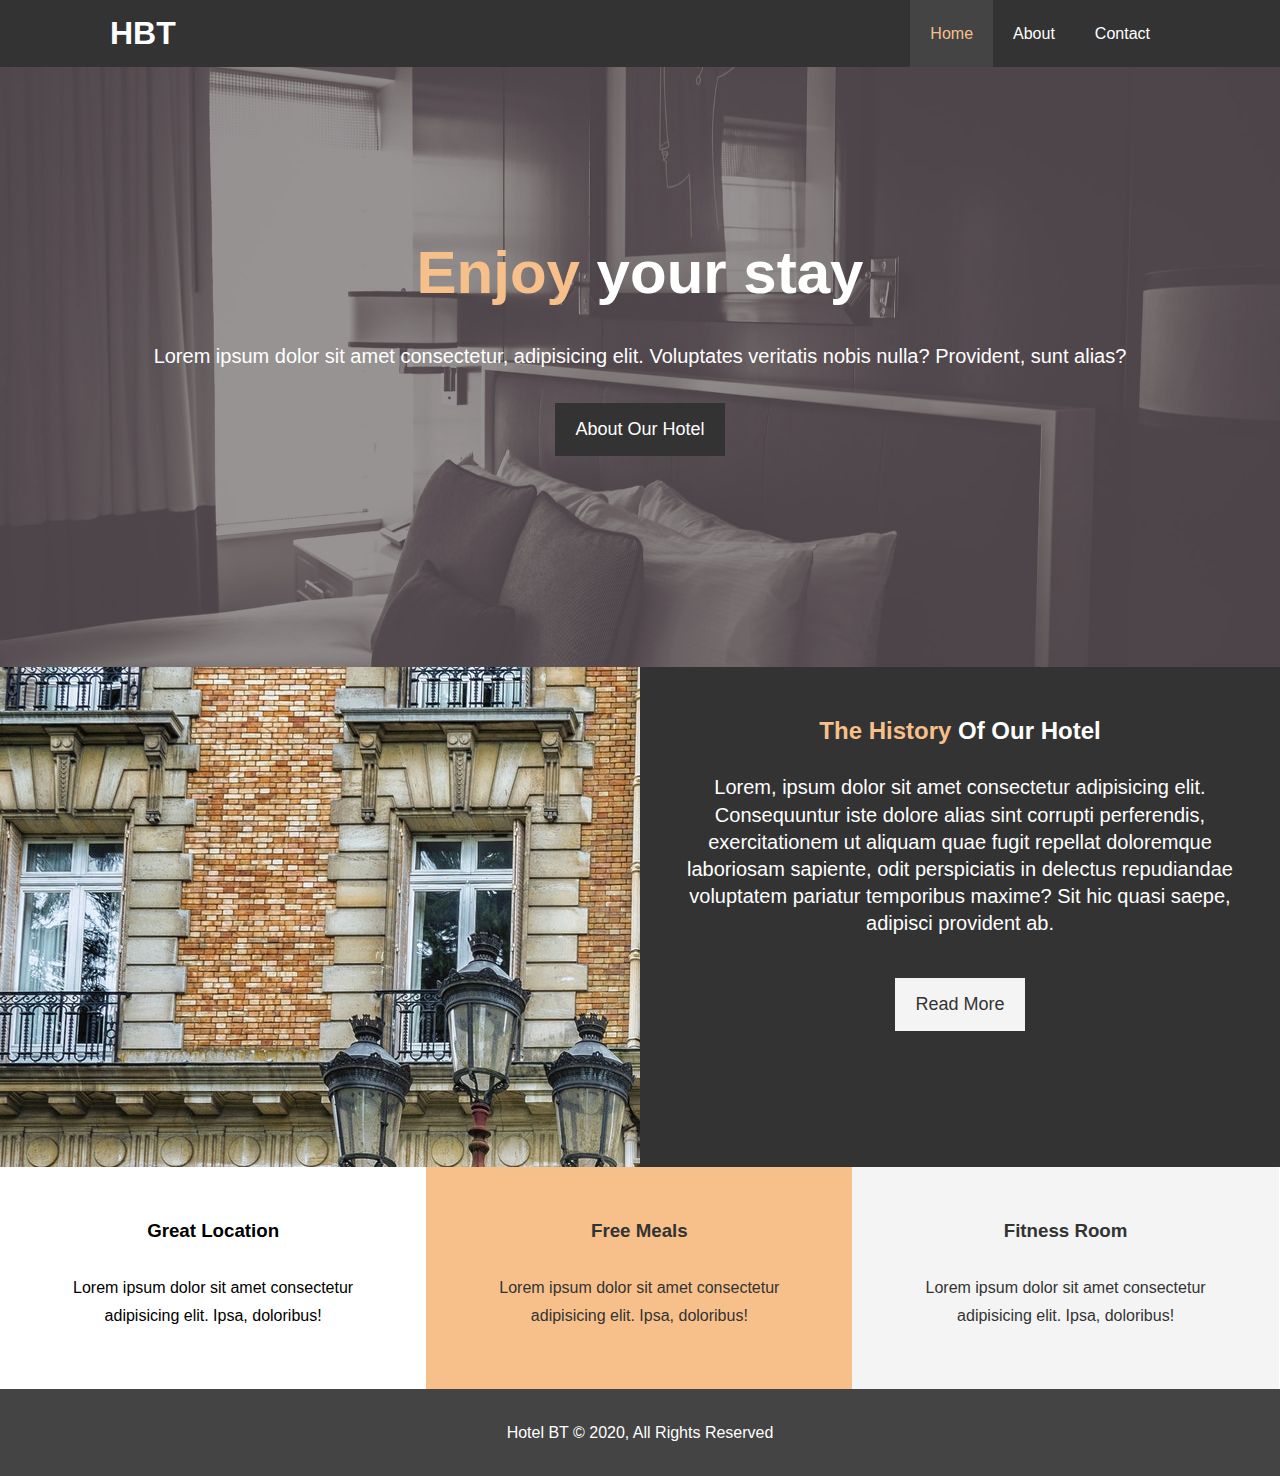
<file: index.html>
<!DOCTYPE html>
<html lang="en">
<head>
  <meta charset="UTF-8">
  <meta name="viewport" content="width=device-width, initial-scale=1.0">
  <meta name="description" content="Welcome to the most extraordinary hotel in India Chennai">
  <meta name="keywords" content="hotel, Chennai hotel, India hotel">
  <link rel="stylesheet" href="https://use.fontawesome.com/releases/v5.14.0/css/all.css" 
  integrity="sha384-HzLeBuhoNPvSl5KYnjx0BT+WB0QEEqLprO+NBkkk5gbc67FTaL7XIGa2w1L0Xbgc"
  crossorigin="anonymous">
  <link rel="stylesheet" href="css/style.css">
  <link rel="stylesheet" media="screen and (max-width: 768px)" href="css/mobile.css">
  <title>Hotel BT | Welcome</title>
</head>
<body>
  <header>
    <nav id="navbar">
      <div class="container">
        <h1 class="logo"><a href="index.html">HBT</a></h1>
        <ul>
         <li><a class="current" href="index.html">Home</a></li>
         <li><a href="about.html">About</a></li>
         <li><a href="contact.html">Contact</a></li>
        </ul>
      </div>
    </nav>

    <div id="showcase">
      <div class="container">
        <div class="showcase-content">
          <h1><span class="text-primary">Enjoy</span> your stay</h1>
          <p class="lead">
            Lorem ipsum dolor sit amet consectetur, adipisicing elit. Voluptates veritatis nobis nulla? 
            Provident, sunt alias?
          </p>
          <a href="about.html" class="btn">About Our Hotel</a>
        </div>

      </div>
    </div>
  </header>

  <section id="home-info" class="bg-dark">
     <div class="info-img">
     </div>
     <div class="info-content">
       <h2><Span class="text-primary">The History</Span> Of Our Hotel</h2>
       <p class="lead">
         Lorem, ipsum dolor sit amet consectetur adipisicing elit. Consequuntur iste dolore alias sint 
         corrupti perferendis, exercitationem ut aliquam quae fugit repellat doloremque laboriosam sapiente,
         odit perspiciatis in delectus repudiandae voluptatem pariatur temporibus maxime? Sit hic quasi 
         saepe, adipisci provident ab.
       </p>
       <a href="about.html" class="btn btn-light">Read More</a>
     </div>
  </section>
  <section id="features bg-light">
    <div class="box">
       <i class="fas fa-hotel fa-3x"></i>
       <h3>Great Location</h3>
       <p>
         Lorem ipsum dolor sit amet consectetur adipisicing elit. Ipsa, doloribus!
       </p>
    </div>
    <div class="box bg-primary">
       <i class="fas fa-utensils fa-3x"></i>
       <h3>Free Meals</h3>
       <p>
         Lorem ipsum dolor sit amet consectetur adipisicing elit. Ipsa, doloribus!
       </p>
    </div>
    <div class="box bg-light">
       <i class="fas fa-dumbbell fa-3x"></i>
       <h3>Fitness Room</h3>
       <p>
         Lorem ipsum dolor sit amet consectetur adipisicing elit. Ipsa, doloribus!
       </p>
    </div>
  </section>
 
  <div class="clr"></div> 

  <footer id="main-footer">
      <p>Hotel BT &copy; 2020, All Rights Reserved </p>
  </footer>
</body>
</html>
</file>
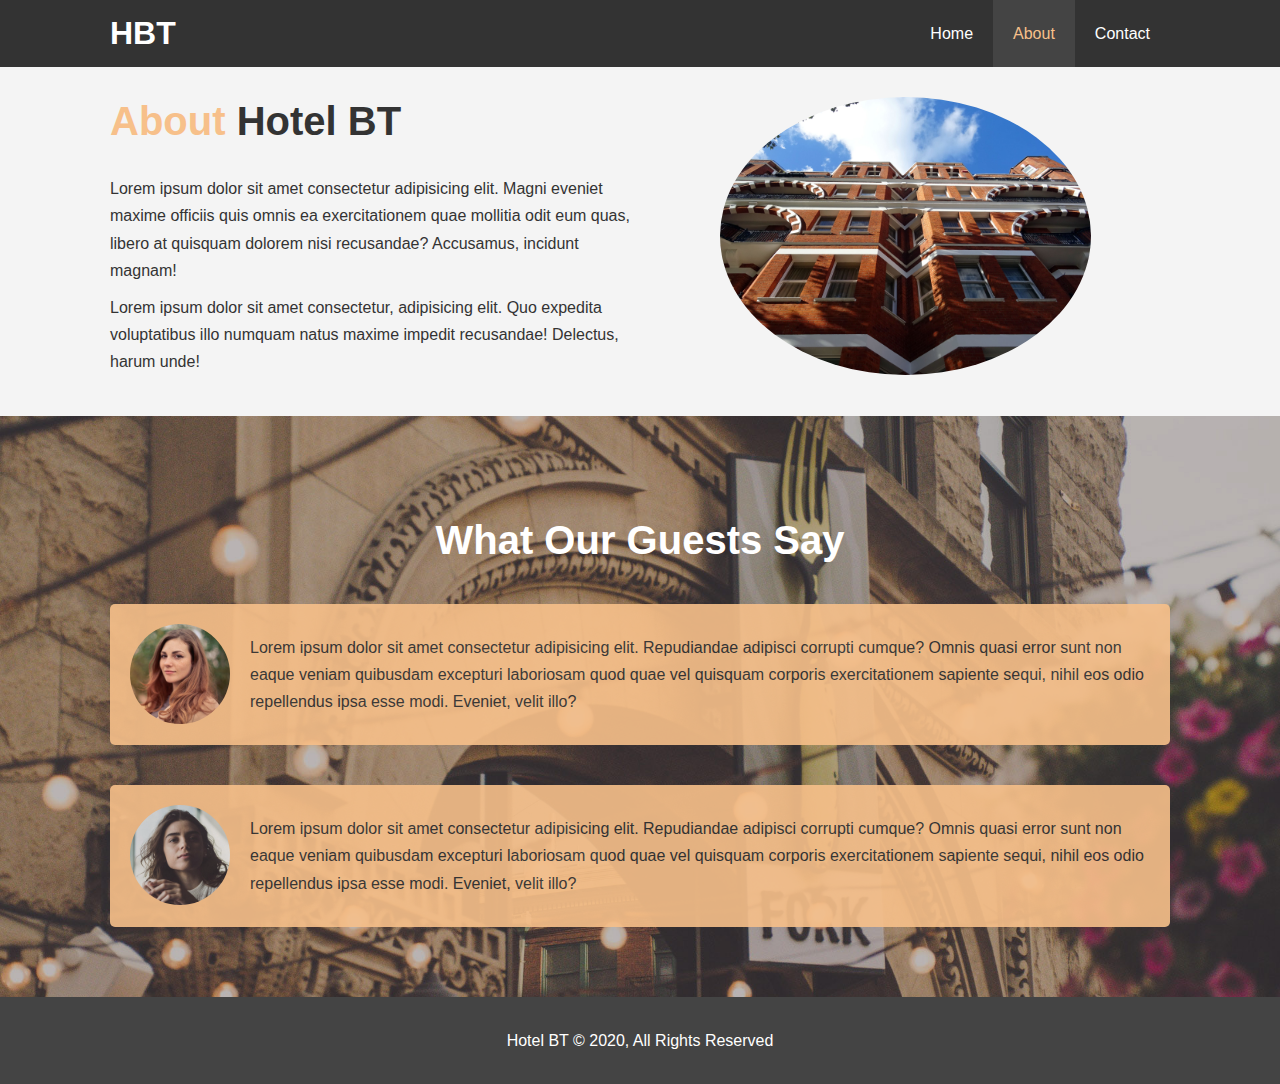
<file: about.html>
<!DOCTYPE html>
<html lang="en">
<head>
  <meta charset="UTF-8">
  <meta name="viewport" content="width=device-width, initial-scale=1.0">
  <meta name="description" content="Welcome to the most extraordinary hotel in India Chennai">
  <meta name="keywords" content="hotel, Chennai hotel, India hotel">
  <link rel="stylesheet" href="css/style.css">
  <link rel="stylesheet" media="screen and (max-width: 768px)" href="css/mobile.css">
  <title>Hotel BT | About</title>
</head>
<body>
  <header>
    <nav id="navbar">
      <div class="container">
        <h1 class="logo"><a href="index.html">HBT</a></h1>
        <ul>
         <li><a href="index.html">Home</a></li>
         <li><a class="current" href="about.html">About</a></li>
         <li><a href="contact.html">Contact</a></li>
        </ul>
      </div>
    </nav>

  </header>

  <section id="about-info" class="bg-light py-3">
    <div class="container">
      <div class="info-left">
        <h1 class="l-heading"><span class="text-primary">About</span> Hotel BT</h1>
        <p>
          Lorem ipsum dolor sit amet consectetur adipisicing elit. Magni eveniet maxime officiis quis omnis 
          ea exercitationem quae mollitia odit eum quas, libero at quisquam dolorem nisi recusandae? 
          Accusamus, incidunt magnam!
        </p>
        <p>
          Lorem ipsum dolor sit amet consectetur, adipisicing elit. Quo expedita voluptatibus illo numquam 
          natus maxime impedit recusandae! Delectus, harum unde!
        </p>
      </div>
      <div class="info-right">
        <img src="/img/photo-2.jpg" alt="">
      </div>
      
    </div>
  </section>
  
  <div class="clr"></div>

  <section id="testimonials" class="py-3">
     <div class="container">
        <h2 class="l-heading">What Our Guests Say</h2>
        <div class="testimonial bg-primary">
           <img src="./img/person-1.jpg" alt="Samantha">
           <p>Lorem ipsum dolor sit amet consectetur adipisicing elit. Repudiandae adipisci corrupti 
             cumque? Omnis quasi error sunt non eaque veniam quibusdam excepturi laboriosam quod quae 
             vel quisquam corporis exercitationem sapiente sequi, nihil eos odio repellendus ipsa esse 
             modi. Eveniet, velit illo?
            </p>
        </div>
        <div class="testimonial bg-primary">
          <img src="./img/person-2.jpg" alt="Jenny">
          <p>Lorem ipsum dolor sit amet consectetur adipisicing elit. Repudiandae adipisci corrupti 
            cumque? Omnis quasi error sunt non eaque veniam quibusdam excepturi laboriosam quod quae 
            vel quisquam corporis exercitationem sapiente sequi, nihil eos odio repellendus ipsa esse 
            modi. Eveniet, velit illo?
           </p>
       </div>
     </div>
  </section>
  <footer id="main-footer">
      <p>Hotel BT &copy; 2020, All Rights Reserved </p>
  </footer>
</body>
</html>
</file>
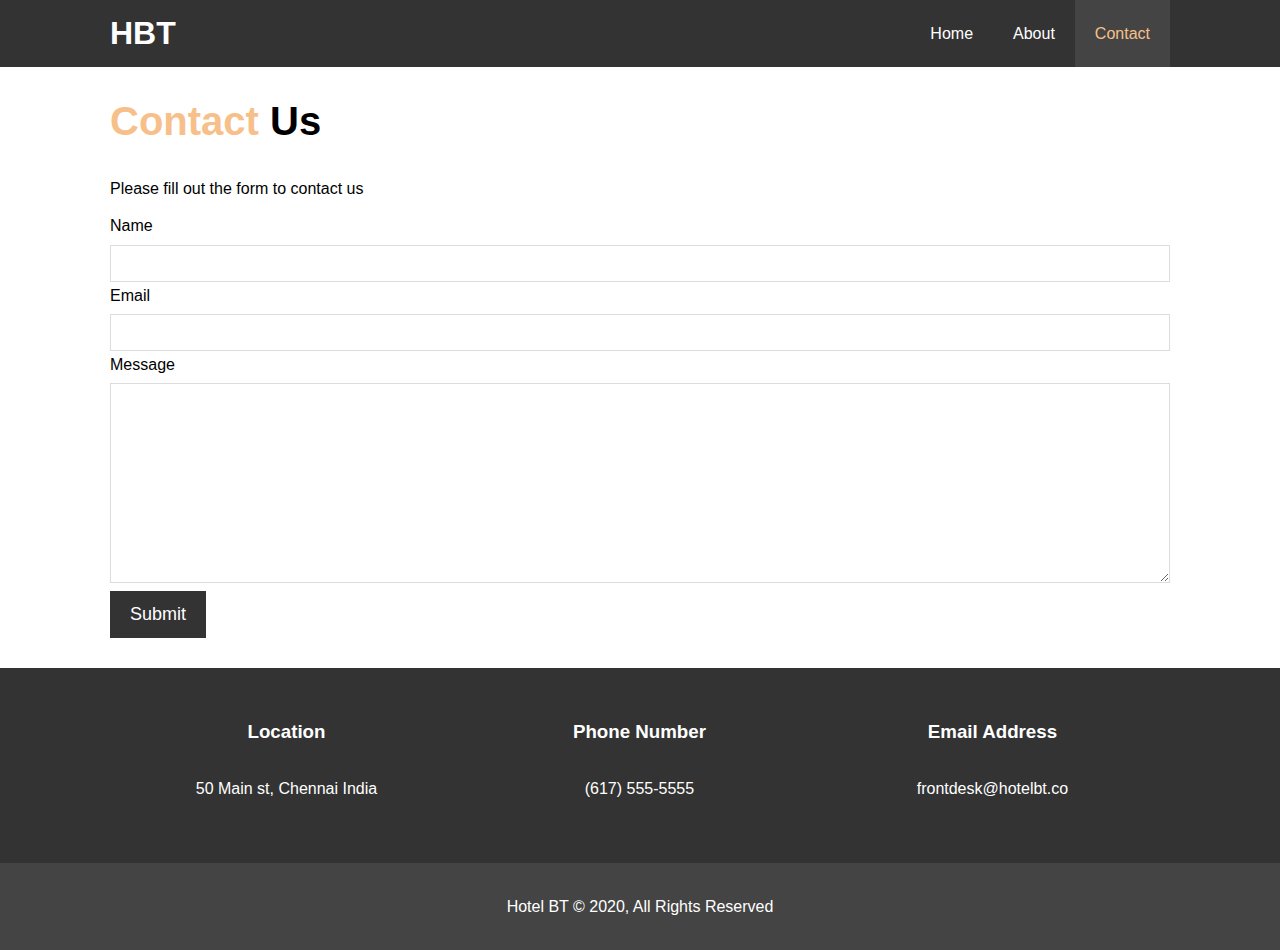
<file: contact.html>
<!DOCTYPE html>
<html lang="en">
<head>
  <meta charset="UTF-8">
  <meta name="viewport" content="width=device-width, initial-scale=1.0">
  <meta name="description" content="Welcome to the most extraordinary hotel in India Chennai">
  <meta name="keywords" content="hotel, Chennai hotel, India hotel">
  <link rel="stylesheet" href="https://use.fontawesome.com/releases/v5.14.0/css/all.css" 
  integrity="sha384-HzLeBuhoNPvSl5KYnjx0BT+WB0QEEqLprO+NBkkk5gbc67FTaL7XIGa2w1L0Xbgc"
  crossorigin="anonymous">
  <link rel="stylesheet" href="css/style.css">
  <link rel="stylesheet" media="screen and (max-width: 768px)" href="css/mobile.css">
  <title>Hotel BT | Contact</title>
</head>
<body>
  <header>
    <nav id="navbar">
      <div class="container">
        <h1 class="logo"><a href="index.html">HBT</a></h1>
        <ul>
         <li><a href="index.html">Home</a></li>
         <li><a href="about.html">About</a></li>
         <li><a class="current" href="contact.html">Contact</a></li>
        </ul>
      </div>
    </nav>

  </header>
  </header>

  <section id="contact-form" class="py-3">
     <div class="container">
       <h1 class="l-heading"><span class="text-primary">Contact</span> Us</h1>
       <p>Please fill out the form to contact us</p>
       <form action="#">
         <div class="form-roup">
           <label for="name">Name</label>
           <input type="text" name="name" id="name">
         </div>
         <div class="form-roup">
           <label for="email">Email</label>
           <input type="email" name="email" id="email">
         </div>
         <div class="form-roup">
           <label for="message">Message</label>
           <textarea name="message" id="message"></textarea>
         </div>
         <button class="btn" type="submit">Submit</button>
       </form>
     </div>
  </section>

  <section id="contact-info" class="bg-dark">
     <div class="container">
      <div class="box">
        <i class="fas fa-hotel fa-3x"></i>
        <h3>Location</h3>
        <p>
          50 Main st, Chennai India
        </p>
     </div>
     <div class="box">
        <i class="fas fa-phone fa-3x"></i>
        <h3>Phone Number</h3>
        <p>
          (617) 555-5555 
        </p>
     </div>
     <div class="box">
        <i class="fas fa-envelope fa-3x"></i>
        <h3>Email Address</h3>
        <p>
          frontdesk@hotelbt.co
        </p>
     </div>
     </div>
  </section>

  <footer id="main-footer" class="bg-dark">
      <p>Hotel BT &copy; 2020, All Rights Reserved </p>
  </footer>
</body>
</html>
</file>
<file: css/mobile.css>
#navbar .logo{
  float: none;
  text-align: center;
}

#navbar ul, #navbar ul li{
  float: none;
}

#navbar ul li a{
  padding: 5px;
  border-bottom: 1px #444 dotted;
}

/* showcase */
#showcase{
  height: 100%;
}

#showcase .showcase-content{
  padding-top: 70px;
  padding-bottom: 30px;
}

/* Home info */
#home-info .info-img{
  display: none;
}

#home-info .info-content{
  float: none;
  width: 100%;
}

/* boxes */
.box {
  float: none;
  width: 100%;
}

/* About */
#about-info .info-right,
#about-info .info-left{
  float: none;
  width: 100%;

}

#about-info .info-right{
  margin-top: 30px;
}

.l-heading{
  text-align: center;
}

#contact-info .box{
  border-bottom: #444 dotted 1px;
}
</file>
<file: css/style.css>
/* reset */
*{
  margin: 0;
  padding: 0;
  box-sizing: border-box;
}

/* Main styling */
html,body{
  font-family: 'Segoe UI', Tahoma, Geneva, Verdana, sans-serif;
  line-height: 1.7em;
}

a{
  color: #333;
  text-decoration: none;
}

h1,h2,h3{
  padding-bottom: 20px;
}

p{
  margin: 10px 0;
}

/* utility */
.container{
  margin:auto;
  max-width: 1100px;
  padding: 0 20px;
  overflow: auto;
}

.text-primary{
  color: #f7c08a;
}

.lead{
  font-size: 20px;
}

.btn{
  display:inline-block;
  font-size: 18px;
  color: #fff;
  background: #333;
  padding: 13px 20px;
  border:none;
  cursor: pointer;
}

.btn:hover{
    background: #f7c08a;
    color: #333;
}

.btn-light{
  color:#333;
  background: #f4f4f4;
}

.bg-dark{
  background: #333;
  color:#fff;
}

.bg-light{
  background: #f4f4f4;
  color:#333;
}

.bg-primary{
  color: #333;
  background:#f7c08a;
}

.current{
  color: #f7c08a !important;
  background: #444;
}
/* Padding */
.py-1{padding: 10px 0;}
.py-2{padding: 20px 0;}
.py-3{padding: 30px 0;}

/* heading h1 */
.l-heading{
   font-size: 40px;
   line-height: 1.2;
}
.clr{
  clear: both;
}

.current
{
  color:#f7c08a !important;
  background: #444;
}
/* navbar */
#navbar{
  background: #333;
  color: #fff;
  overflow: auto;
}

#navbar a{
  color:#fff;
}

#navbar .logo{
  padding-top: 20px;
  float: left;
}

#navbar ul{
  float:right;
  list-style: none;
}

#navbar ul li{
  float: left;;
}

#navbar ul li a{
  display: block;
  padding: 20px;
  text-align: center;
}

#navbar ul li a:hover{
  background: #444;
  color:  #f7c08a;
}
/* Showcase */
#showcase{
  background: url("../img/showcase.jpg") no-repeat center center/cover;
  height: 600px;
}

#showcase .showcase-content{
  color:#fff;
  text-align: center;
  padding-top: 170px;
}

#showcase .showcase-content h1{
  font-size: 60px;
  line-height: 1.2em;
}

#showcase .showcase-content p{
  padding-bottom: 20px;
  line-height: 1.7em;
}

/* Home info */
#home-info{
  height: 500px;
}
#home-info .info-img{
  float: left;
  width: 50%;
  background: url('../img/photo-1.jpg') no-repeat;
  min-height: 100%;
}

#home-info .info-content {
  float: right;
  width: 50%;
  height: 100%;
  text-align: center;
  padding: 50px 30px;
  overflow: hidden;
}

#home-info .info-content p{
  padding-bottom: 30px;
}

/* features */
.box{
  float: left;
  width: 33.3%;
  padding: 50px;
  text-align: center;
}

.box i{
  margin-bottom: 10px;
}

/* About Info */
#about-info .info-right{
  float: right;
  width: 50%;
  min-height: 100%;
}

#about-info .info-right img{
  display: block;
  margin: auto;
  width: 70%;
  border-radius: 50%;
}

#about-info .info-left{
  float: left;
  width: 50%;
  min-height: 100%;
}

/* testimonial */
#testimonials{
  height:100%;
  background: url("../img/test-bg.jpg") no-repeat center center/cover;
  padding-top: 100px;
}

#testimonials h2{
   text-align: center;
   color: white;
   padding-bottom: 40px;
}

#testimonials .testimonial{
  padding: 20px;
  margin-bottom: 40px;
  border-radius: 5px;
  opacity: 0.9;
}

#testimonials .testimonial img{
  width:100px;
  float:left;
  margin-right: 20px;
  border-radius: 50%;
}

/* Contact Form */
#contact-form .form-group{
  margin-bottom: 20px;
}

#contact-form label{
   display: block;
   margin-bottom: 5px;
}

#contact-form input,
#contact-form textarea{
  width:100%;
  padding:10px;
  border: 1px #ddd solid;
}

#contact-form textarea{
  height: 200px;
}

#contact-form input:focus,
#contact-form textarea:focus{
  outline: none;
  border-color: #f7c08a;
}
/* footer */

#main-footer{
  text-align: center;
  background: #444;
  color: #fff;
  padding: 20px;
}
</file>
